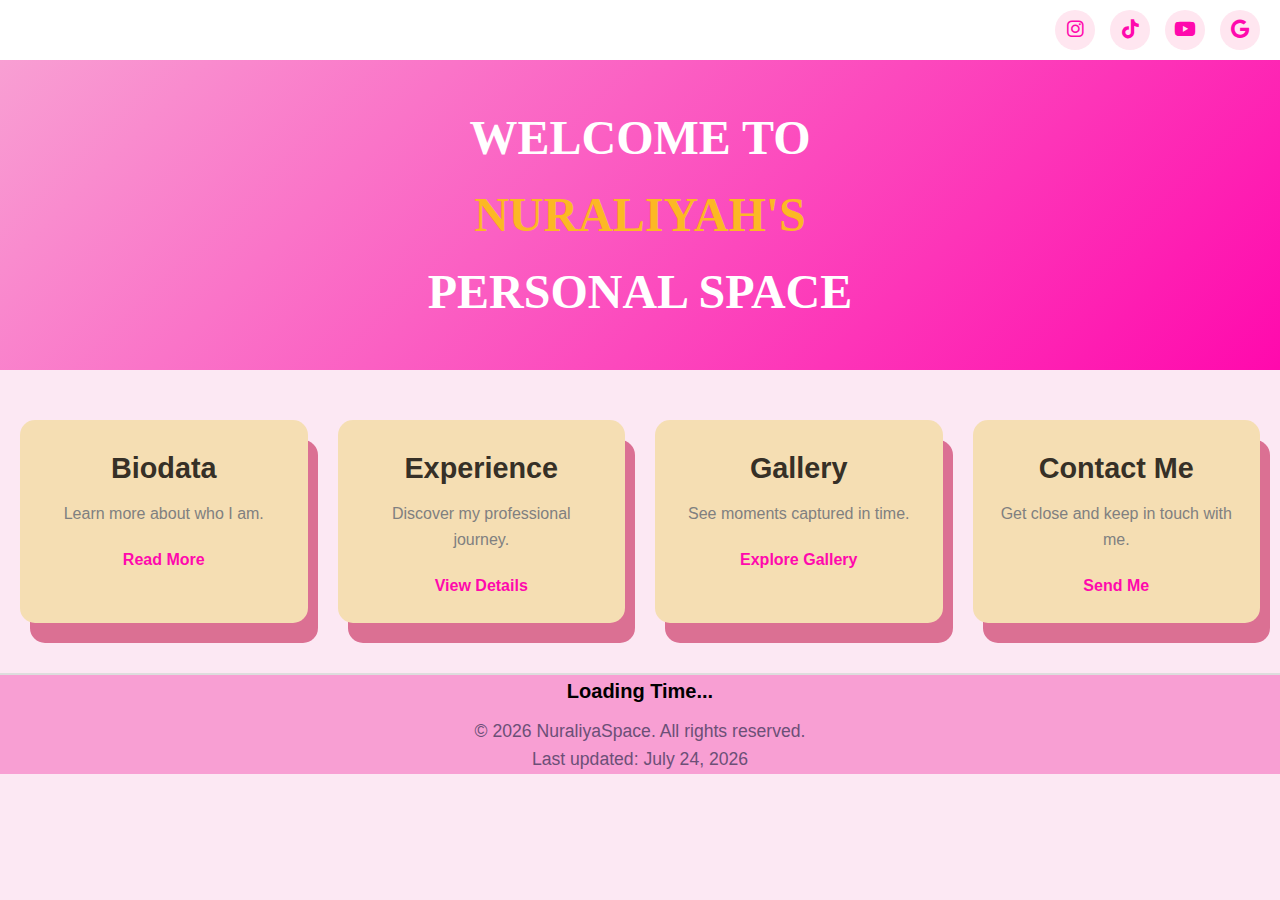
<file: index.html>
<html>
    <head>
        <title>Nuraliya's Personal Space</title>
    </head>
    <link rel="stylesheet" href="style1.css">
    <!-- icon social media-->
    <link rel="stylesheet" href="https://cdnjs.cloudflare.com/ajax/libs/font-awesome/6.5.0/css/all.min.css">
    <style>

        /* Keyframes for Animations */
        @keyframes fadeIn {
            from {
                opacity: 0;
                transform: translateY(-20px);
            }
            to {
                opacity: 1;
                transform: translateY(0);
            }
        }

        @keyframes bounce {
            0%, 20%, 50%, 80%, 100% {
                transform: translateY(0);
            }
            40% {
                transform: translateY(-15px);
            }
            60% {
                transform: translateY(-10px);
            }
        }

       .popup1 {
            display: flex;
            justify-content: center;
            padding: 50px 20px;
            gap: 30px;
       }
       .popup2 {
            background: wheat;
            padding: 25px;
            border-radius: 15px;
            text-align: center;
            width: 30%;
            max-width: 300px;
            box-shadow: 10px 20px palevioletred;
            transition: transform 0.3s ease, box-shadow 0.3s ease;
       }
       .popup2:hover {
        transform: translateY(-10px);
        box-shadow: 20px 40px rgb(85, 83, 83);
       }
       .popup2 h2 {
        margin-bottom: 10px;
        font-size: 1.8rem;
        color: rgb(54, 48, 39);
       }
       .popup2 p {
        margin-bottom: 20px;
        font-size: 1rem;
        color: gray;
       }
       .popup2 a {
        text-decoration: none;
        color: #ff09ad;
        font-weight: bolder;
        font-size: 1rem;
       }
    </style>
    <body>
        <!--Social Media-->
        <div class="social-media">
            <a href="https://www.prod.instagram.com/" target="_blank" title="Instagram">
                <i class="fa-brands fa-instagram fa-spin"></i>
            </a>
            <a href="https://www.tiktok.com/@strawberry.shortkek?_t=8scpNonHd3Z&_r=1" target="_blank" title="Tiktok">
                <i class="fa-brands fa-tiktok fa-spin"></i>
            </a>
            <a href="https://youtube.com/@liyamalek9825?si=hQiPiiIAI9jqha_v" target="_blank" title="Youtube">
                <i class="fa-brands fa-youtube fa-spin"></i>
            </a>
            <a href="mailto:liyamalek@gmail.com" target="_blank" title="Email">
                <i class="fa-brands fa-google fa-spin"></i>
            </a>
        </div>

        <header class="header">
            <h1>WELCOME TO 
            <h1 class="name">NURALIYAH'S</h1>
            <h1>PERSONAL SPACE</h1>
        </header>

        <!-- Popup Section -->
    <section class="popup1">
        <div class="popup2">
            <h2>Biodata</h2>
            <p>Learn more about who I am.</p>
            <a href="websitebiodata.html">Read More</a>
        </div>
        <div class="popup2">
            <h2>Experience</h2>
            <p>Discover my professional journey.</p>
            <a href="websiteexperience.html">View Details</a>
        </div>
        <div class="popup2">
            <h2>Gallery</h2>
            <p>See moments captured in time.</p>
            <a href="websitegallery.html">Explore Gallery</a>
        </div>
        <div class="popup2">
            <h2>Contact Me</h2>
            <p>Get  close and keep in touch with me.</p>
            <a href="websitegallery.html">Send Me</a>
        </div>
    </section>
    </body>
    <footer>
        <div class="clock" id="clock">Loading Time...</div>
    
        <p>&copy; <span id="current-year"></span> NuraliyaSpace. All rights reserved.</p>
        <p>Last updated: <span id="last-updated"></span></p>
      </footer>

      <!-- JavaScript for clock, dynamic year, and notifications -->
  <script>
    // Dynamic year and last updated date
    const currentYear = new Date().getFullYear();
    document.getElementById('current-year').textContent = currentYear;
    const lastUpdated = new Date().toLocaleDateString('en-US', {
      year: 'numeric',
      month: 'long',
      day: 'numeric'
    });
    document.getElementById('last-updated').textContent = lastUpdated;

    // Real-time clock
    function updateClock() {
      const now = new Date();
      const hours = now.getHours().toString().padStart(2, '0');
      const minutes = now.getMinutes().toString().padStart(2, '0');
      const seconds = now.getSeconds().toString().padStart(2, '0');
      const timeString = `${hours}:${minutes}:${seconds}`;
      document.getElementById('clock').textContent = timeString;
    }
    setInterval(updateClock, 1000); // Update clock every second
  </script>
</html>
</file>
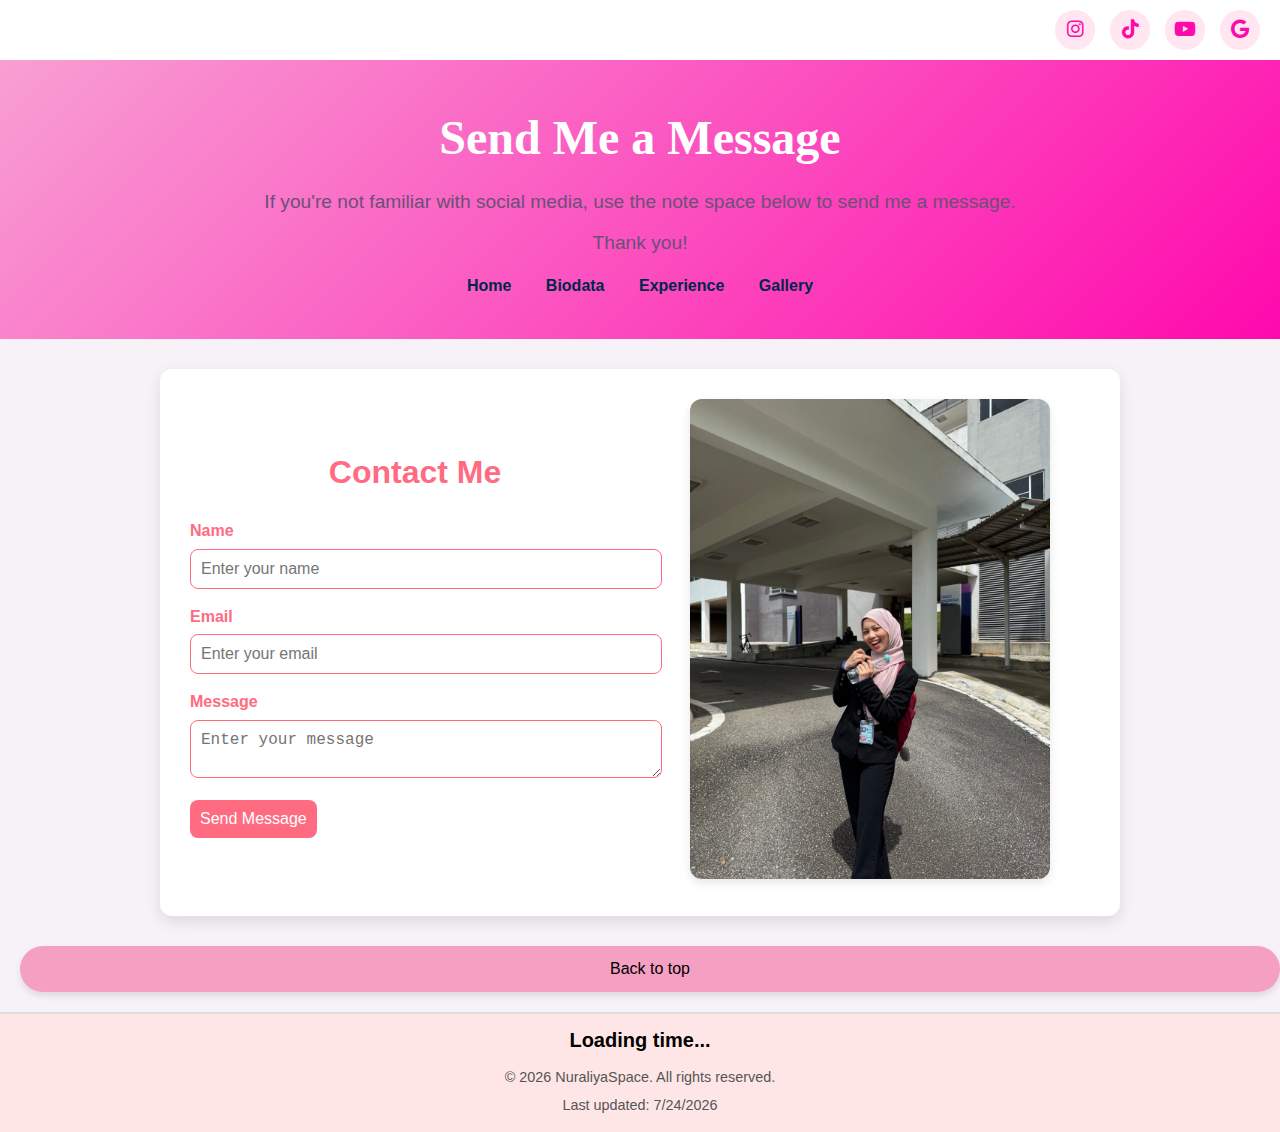
<file: websitecontactme.html>
<!DOCTYPE html>
<html lang="en">
<head>
    <title>Contact Me</title>
    <link rel="stylesheet" href="style1.css">
    <link rel="stylesheet" href="https://cdnjs.cloudflare.com/ajax/libs/font-awesome/6.5.0/css/all.min.css">
    <style>
        /* General Styling */
        body {
            font-family: 'Arial', sans-serif;
            margin: 0;
            padding: 0;
            background-color: #f7f2f7;
        }

        /* Contact Form Styling */
        .contact-form-container {
            background: #fff;
            border-radius: 12px;
            box-shadow: 0 6px 15px rgba(0, 0, 0, 0.1);
            padding: 30px;
            max-width: 900px;
            margin: 30px auto;
            display: flex;
            justify-content: space-between;
            align-items: center;
            flex-wrap: wrap;
        }

        .form-section {
            width: 50%;
        }

        h2 {
            color: #ff6b81;
            font-size: 2rem;
            margin-bottom: 20px;
        }

        .form-group {
            margin-bottom: 15px;
        }

        label {
            display: block;
            color: #ff6b81;
            font-weight: bold;
            margin-bottom: 5px;
        }

        input, textarea {
            width: 100%;
            padding: 10px;
            border: 1px solid #ff6b81;
            border-radius: 8px;
            font-size: 1rem;
        }

        input:focus, textarea:focus {
            border-color: #ff3366;
            outline: none;
        }

        button {
            background-color: #ff6b81;
            color: #fff;
            padding: 10px;
            border: none;
            border-radius: 8px;
            cursor: pointer;
            font-size: 1rem;
            transition: background-color 0.3s;
        }

        button:hover {
            background-color: #ff3366;
        }

        .image-section img {
            width: 90%;
            max-width: 400px;
            border-radius: 12px;
            box-shadow: 0 4px 10px rgba(0, 0, 0, 0.1);
        }

        /* Footer */
        footer {
            text-align: center;
            padding: 10px;
            background-color: #ffe6e6;
            margin-top: 20px;
        }

        footer p {
            margin: 5px;
            font-size: 0.9rem;
            color: #555;
        }

        .clock {
            font-weight: bold;
        }

        /* Responsive Design */
        @media (max-width: 768px) {
            .contact-form-container {
                flex-direction: column;
            }

            .form-section, .image-section {
                width: 100%;
                text-align: center;
            }

            .form-section {
                margin-bottom: 20px;
            }
        }
    </style>
</head>
<body>
    <!-- Social Media Links -->
    <div class="social-media">
        <a href="https://www.instagram.com/" target="_blank" title="Instagram">
            <i class="fa-brands fa-instagram"></i>
        </a>
        <a href="https://www.tiktok.com/" target="_blank" title="Tiktok">
            <i class="fa-brands fa-tiktok"></i>
        </a>
        <a href="https://youtube.com/" target="_blank" title="YouTube">
            <i class="fa-brands fa-youtube"></i>
        </a>
        <a href="mailto:example@gmail.com" target="_blank" title="Email">
            <i class="fa-brands fa-google"></i>
        </a>
    </div>

    <!-- Header Section -->
    <header class="header">
        <h1>Send Me a Message</h1>
        <p>If you're not familiar with social media, use the note space below to send me a message.</p>
        <p>Thank you!</p>
        <nav>
            <a href="index.html">Home</a>
            <a href="websitebiodata.html">Biodata</a>
            <a href="websiteexperience.html">Experience</a>
            <a href="websitegallery.html">Gallery</a>
        </nav>
    </header>

    <!-- Contact Form -->
    <div class="contact-form-container">
        <!-- Form Section -->
        <div class="form-section">
            <h2>Contact Me</h2>
            <form id="contactForm">
                <div class="form-group">
                    <label for="name">Name</label>
                    <input type="text" id="name" placeholder="Enter your name" required>
                </div>
                <div class="form-group">
                    <label for="email">Email</label>
                    <input type="email" id="email" placeholder="Enter your email" required>
                </div>
                <div class="form-group">
                    <label for="message">Message</label>
                    <textarea id="message" placeholder="Enter your message" required></textarea>
                </div>
                <button type="submit">Send Message</button>
            </form>
            <div id="notification" class="notification"></div>
        </div>

        <!-- Image Section -->
        <div class="image-section">
            <img src="myself 2.jpg" alt="Contact Me">
        </div>
    </div>

    <a href="#top" class="button">Back to top</a>
    
    <!-- Footer -->
    <footer>
        <div class="clock" id="clock">Loading time...</div>
        <p>&copy; <span id="current-year"></span> NuraliyaSpace. All rights reserved.</p>
        <p>Last updated: <span id="last-updated"></span></p>
    </footer>

    <!-- JavaScript -->
    <script>
        // Form Submission
        document.getElementById('contactForm').addEventListener('submit', function(event) {
            event.preventDefault();
            alert('Message sent successfully!');
        });

        // Dynamic Footer Info
        document.getElementById('current-year').textContent = new Date().getFullYear();
        document.getElementById('last-updated').textContent = new Date().toLocaleDateString();

        // Real-Time Clock
        setInterval(() => {
            const now = new Date();
            document.getElementById('clock').textContent = now.toLocaleTimeString();
        }, 1000);
    </script>
</body>
</html>
</file>
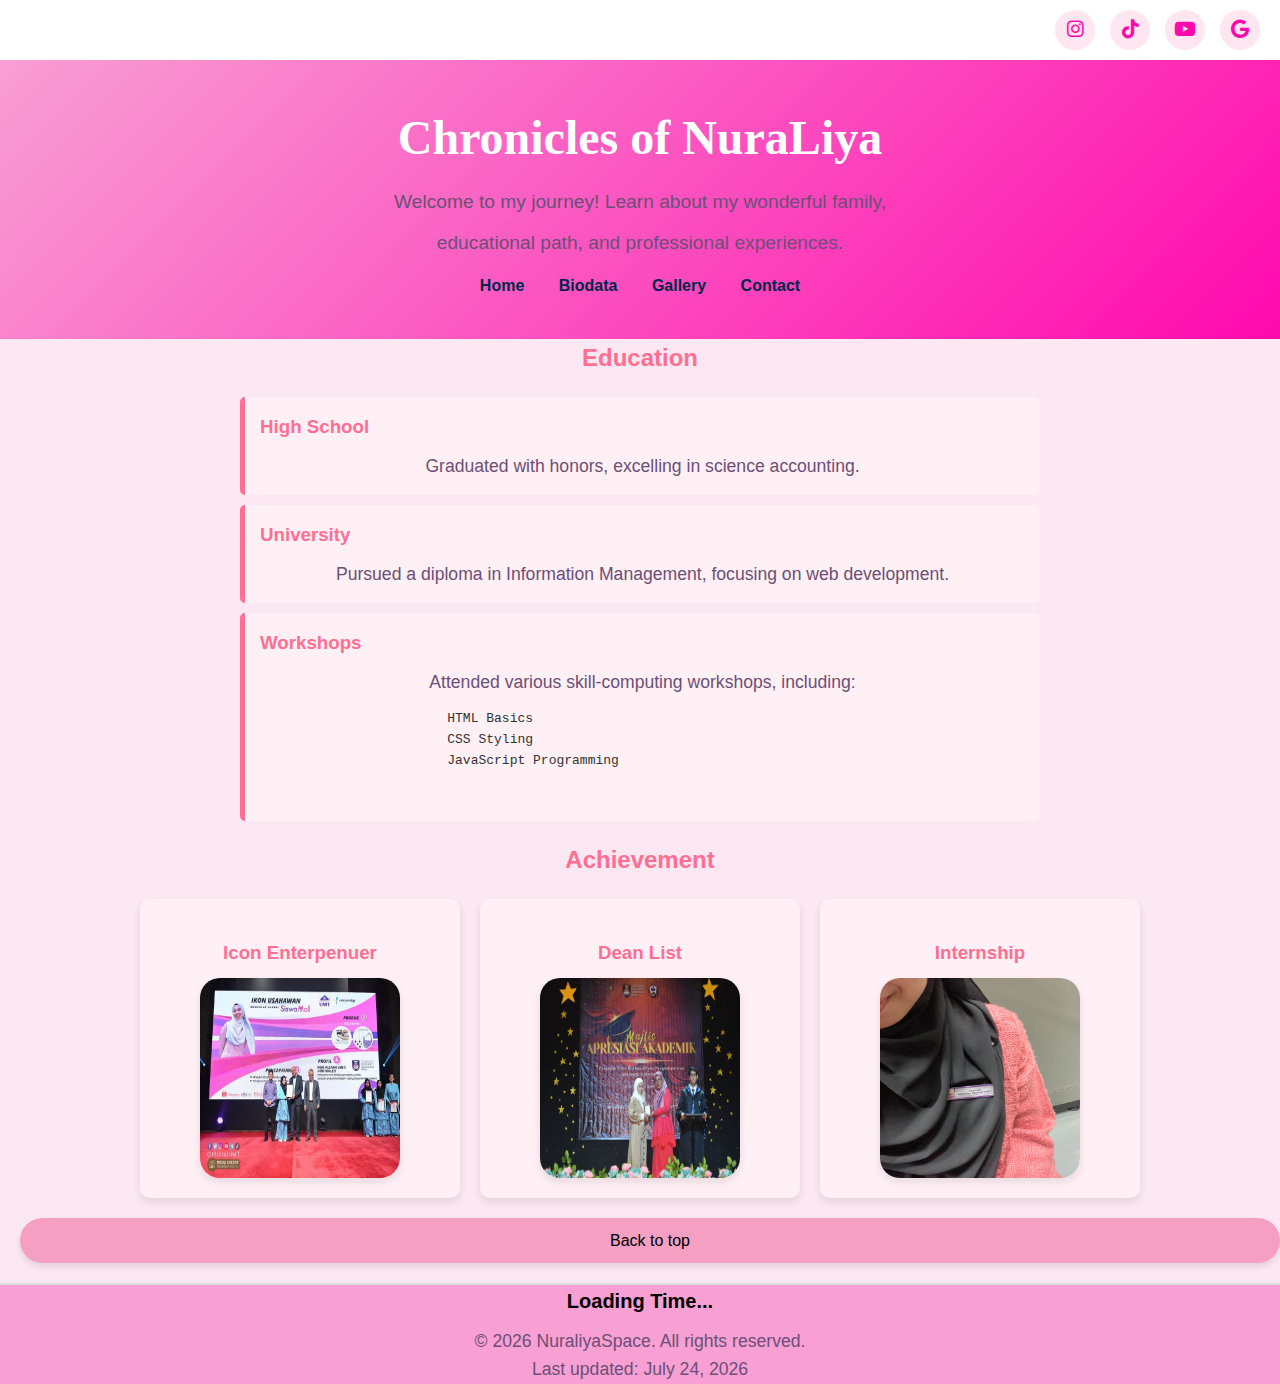
<file: websiteexperience.html>
<html>
    <head>
        <title>Experience</title>
    </head>
    <link rel="stylesheet" href="style1.css">
    <link rel="stylesheet" href="https://cdnjs.cloudflare.com/ajax/libs/font-awesome/6.5.0/css/all.min.css">
    <style>

        .education {
            max-width: 800px;
            margin: 20px auto;
            padding: 0 20px;
        }
        .education-content {
            padding: 15px;
            margin: 10px 0;
            background-color: #fff0f5; 
            border-left: 5px solid #ff6f92;
            border-radius: 5px;
            transition: background-color 0.3s ease;
        }
        .education-content:hover {
            background-color: #f8c9d0; 
        }
        .education-content h3 {
            margin: 0 0 10px;
            color: #ff6f92;
        }

        .experience {
            display: flex;
            gap: 20px;
            flex-wrap: wrap;
            justify-content: center;
            margin: 20px 0;
        }

        .experience-popup {
            background: #fff0f5; /* Soft pink background */
            width: 280px;
            padding: 20px;
            border-radius: 10px;
            box-shadow: 0 4px 8px rgba(0, 0, 0, 0.1);
            text-align: center;
            transition: transform 0.3s ease;
        }

        .experience-popup:hover {
            transform: scale(1.05);
        }

        .experience-popup h3 {
            margin-bottom: 10px;
            color: #ff6f92; /* Soft pink for headings */
        }

        .experience-popup p {
            font-size: 1rem;
            color: #6c4f77; /* Dark pink for text */
        }

        .experience-popup img {
            width: 200px;
            height: 200px;
            border-radius: 10%;
            box-shadow: 0 4px 8px rgba(0, 0, 0, 0.1);
            transition: transform 0.3s ease;
        }

    </style>
    <body>
         <!--Social Media-->
         <div class="social-media">
            <a href="https://www.prod.instagram.com/" target="_blank" title="Instagram">
                <i class="fa-brands fa-instagram fa-spin"></i>
            </a>
            <a href="https://www.tiktok.com/@strawberry.shortkek?_t=8scpNonHd3Z&_r=1" target="_blank" title="Tiktok">
                <i class="fa-brands fa-tiktok fa-spin"></i>
            </a>
            <a href="https://youtube.com/@liyamalek9825?si=hQiPiiIAI9jqha_v" target="_blank" title="Youtube">
                <i class="fa-brands fa-youtube fa-spin"></i>
            </a>
            <a href="mailto:liyamalek@gmail.com" target="_blank" title="Email">
                <i class="fa-brands fa-google fa-spin"></i>
            </a>
        </div>

        <header class="header">
            <h1>Chronicles of NuraLiya</h1>
            <p class="slide">Welcome to my journey! Learn about my wonderful family,</p> 
            <p>educational path, and professional experiences.</p>
            <nav>
                <a href="index.html">Home</a>
                <a href="websitebiodata.html">Biodata</a>
                <a href="websitegallery.html">Gallery</a>
                <a href="websitecontactme.html">Contact</a>
            </nav>
        </header>

        <!--Education-->
        <h2>Education</h2>
            <div class="education">
                <div class="education-content">
                    <h3>High School</h3>
                    <p>Graduated with honors, excelling in science accounting.</p>
                </div>
                <div class="education-content">
                    <h3>University</h3>
                    <p>Pursued a diploma in Information Management, focusing on web development.</p>
                </div>
                <div class="education-content">
                    <h3>Workshops</h3>
                        <p>Attended various skill-computing workshops, including:</p>
                        <pre>
                        HTML Basics
                        CSS Styling
                        JavaScript Programming
                        </pre>
                </div>
            </div>
        </div>
        
        <!-- Experience-->
            <h2>Achievement</h2>
            <div class="experience">
                <div class="experience-popup">
                    <h3>Icon Enterpenuer</h3>
                    <p></p>
                    <a href="icon enterpernuer.jpg" target="_blank">
                    <img src="icon enterpernuer.jpg"></a>
                </div>
                <div class="experience-popup">
                    <h3>Dean List</h3>
                    <p></p>
                    <a href="dean list.jpg" target="_blank">
                    <img src="dean list.jpg"></a>
                </div>
                <div class="experience-popup">
                    <h3>Internship</h3>
                    <p></p>
                    <a href="internship.jpg" target="_blank">
                    <img src="internship.jpg"></a>
                </div>
            </div>
        </div>
        <a href="#top" class="button">Back to top</a>
    </body>
    <footer>
        <div class="clock" id="clock">Loading Time...</div>
    
        <p>&copy; <span id="current-year"></span> NuraliyaSpace. All rights reserved.</p>
        <p>Last updated: <span id="last-updated"></span></p>
      </footer>

      <!-- JavaScript for clock, dynamic year, and notifications -->
  <script>
    // Dynamic year and last updated date
    const currentYear = new Date().getFullYear();
    document.getElementById('current-year').textContent = currentYear;
    const lastUpdated = new Date().toLocaleDateString('en-US', {
      year: 'numeric',
      month: 'long',
      day: 'numeric'
    });
    document.getElementById('last-updated').textContent = lastUpdated;

    // Real-time clock
    function updateClock() {
      const now = new Date();
      const hours = now.getHours().toString().padStart(2, '0');
      const minutes = now.getMinutes().toString().padStart(2, '0');
      const seconds = now.getSeconds().toString().padStart(2, '0');
      const timeString = `${hours}:${minutes}:${seconds}`;
      document.getElementById('clock').textContent = timeString;
    }
    setInterval(updateClock, 1000); // Update clock every second
  </script>
</html>
</file>
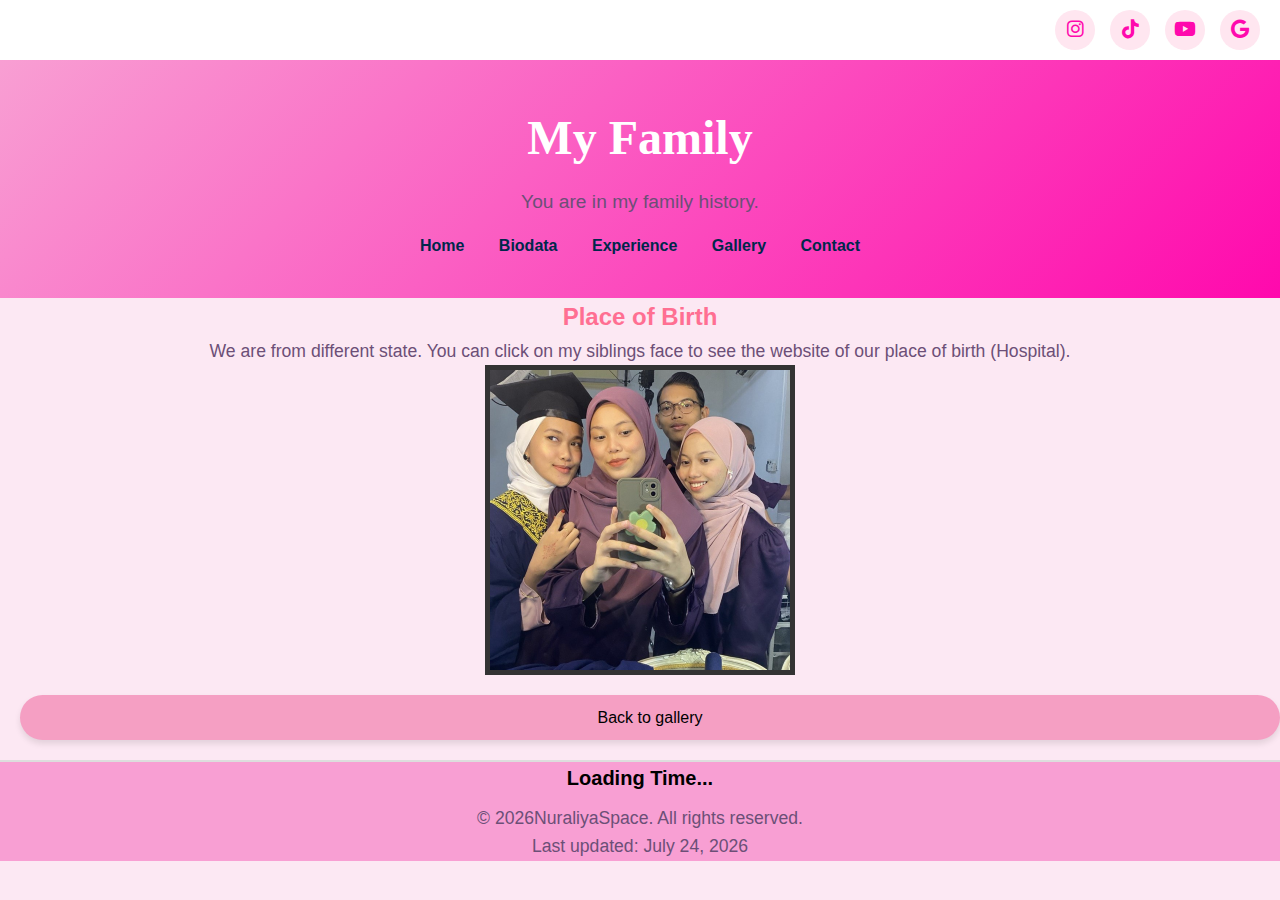
<file: websitefamily.html>
<html>
    <title>My Family</title>
    <link rel="stylesheet" href="style1.css">
    <link rel="stylesheet" href="https://cdnjs.cloudflare.com/ajax/libs/font-awesome/6.5.0/css/all.min.css">
    <style>
        image {
            display: flex;
            justify-content: center;
            align-items: center;
        }
    </style>
    <body>
        <!--Social Media-->
        <div class="social-media">
            <a href="https://www.prod.instagram.com/" target="_blank" title="Instagram">
                <i class="fa-brands fa-instagram fa-spin"></i>
            </a>
            <a href="https://www.tiktok.com/@strawberry.shortkek?_t=8scpNonHd3Z&_r=1" target="_blank" title="Tiktok">
                <i class="fa-brands fa-tiktok fa-spin"></i>
            </a>
            <a href="https://youtube.com/@liyamalek9825?si=hQiPiiIAI9jqha_v" target="_blank" title="Youtube">
                <i class="fa-brands fa-youtube fa-spin"></i>
            </a>
            <a href="mailto:liyamalek@gmail.com" target="_blank" title="Email">
                <i class="fa-brands fa-google fa-spin"></i>
            </a>
        </div>

        <header class="header">
            <h1>My Family</h1>
            <p class="slide">You are in my family history.</p> 
            <nav>
                <a href="index.html">Home</a>
                <a href="websitebiodata.html">Biodata</a>
                <a href="websiteexperience.html">Experience</a>
                <a href="websitegallery.html">Gallery</a>
                <a href="websitecontactme.html">Contact</a>
            </nav>
        </header>
        
        <h2>Place of Birth</h2>
        <p>We are from different state. You can click on my siblings face to see the website of our place of birth (Hospital).</p>
        <div class="images" style="display: flex; justify-content: center;">
            <img src="sibling.png" border="5" usemap="#image-map">
        </div>        

<map name="image-map">
    <area target="_blank" alt="Hospital Kota Marudu" title="Hospital Kota Marudu" href="https://jknsabah.moh.gov.my/hkm/" coords="187,102,200,58,229,45,255,68,254,78,262,88,260,111,257,120,290,163,296,186,267,283,203,267,219,224,218,147" shape="poly">
    <area target="_blank" alt="Hospital Lahad Datu" title="Hospital Lahad Datu" href="https://jknsabah.moh.gov.my/hldu/" coords="123,16,151,27,161,65,169,90,207,147,215,192,191,262,163,243,153,282,72,288,73,252,57,240,52,216,92,168,82,146,64,121,102,104,107,89,99,57,103,32" shape="poly">
    <area target="_blank" alt="Hospital Kuala Terengganu" title="Hospital Kuala Terengganu" href="https://hsnzkt.moh.gov.my/en/" coords="28,47,1,15,80,4,98,26,92,43,88,62,85,91,72,112,57,119,55,164,72,141,67,161,81,153,85,168,55,196,37,218,53,243,68,254,61,287,3,290,1,132,21,122,17,77" shape="poly">
    <area target="_blank" alt="KPJ Kajang Specialist Hospital" title="KPJ Kajang Specialist Hospital" href="https://kpjhealth.com.my/kajang" coords="170,21,191,1,206,14,217,44,197,54,189,67,184,102,175,88,181,68,170,48" shape="poly">
</map>


    <a href="websitegallery.html" class="button">Back to gallery</a>
</body>
<footer>
    <div class="clock" id="clock">Loading Time...</div>

    <p>&copy; <span id="current-year"></span>NuraliyaSpace. All rights reserved.</p>
    <p>Last updated: <span id="last-updated"></span></p>
  </footer>

  <!-- JavaScript for clock, dynamic year, and notifications -->
<script>
// Dynamic year and last updated date
const currentYear = new Date().getFullYear();
document.getElementById('current-year').textContent = currentYear;
const lastUpdated = new Date().toLocaleDateString('en-US', {
  year: 'numeric',
  month: 'long',
  day: 'numeric'
});
document.getElementById('last-updated').textContent = lastUpdated;

// Real-time clock
function updateClock() {
  const now = new Date();
  const hours = now.getHours().toString().padStart(2, '0');
  const minutes = now.getMinutes().toString().padStart(2, '0');
  const seconds = now.getSeconds().toString().padStart(2, '0');
  const timeString = `${hours}:${minutes}:${seconds}`;
  document.getElementById('clock').textContent = timeString;
}
setInterval(updateClock, 1000); // Update clock every second
</script>
</html>
</file>
<file: style1.css>
/* General Styles */
body {
    font-family: Georgia, 'Times New Roman', Times, serif;
    background: #fce8f3;
    color: #333;
    margin: 0;
    padding: 0;
    line-height: 1.6;
}

header {
    text-align: center;
    background: linear-gradient(135deg, #f89fd3, #ff09ad);
    color: white;
    padding: 40px;
    animation: fadeIn 2s ease-in-out;
}

header h1 {
    font-family: Cambria, Cochin, Georgia, Times, 'Times New Roman', serif;
    font-size: 3rem;
    margin: 0;
    color: white;
}

header p {
    font-size: 1.2rem;
    margin-top: 10px;
}

header .name {
    color: #fcb824;
    animation: bounce 1.5s infinite;
}

h1, h2 {
    text-align: center;
    color: #ff6f92;
    margin: 20px 0;
}

p {
    text-align: center;
    margin: 0 20px;
    font-size: 1.1rem;
    color: #6c4f77; 
}

nav {
    margin-top: 15px;
}

nav a {
    text-decoration: none;
    color: #00274b;
    font-weight: bold;
    font-size: 1rem;
    margin: 0 15px;
    transition: color 0.3s ease;
}

nav a:hover {
    color: white;
}

.social-media {
    background: white;
    display: flex;
    justify-content: flex-end;
    align-items: center;
    padding: 10px 20px;
    gap: 15px;
}
.social-media a {
background: #ffe6f0;
color: #ff09ad;
display: flex;
justify-content: center;
align-items: center;
width: 40px;
height: 40px;
border-radius: 50%;
font-size: 1.2rem;
text-decoration: none;
}
.social-media a:hover {
transform: scale(1.3);
background: #ffccde;
}

table {
    width: 100%;
    border-collapse: collapse;
    box-shadow: 4px 8px#333;
    border-radius: 10px;
    overflow: hidden;
    background: #fff;
}

table th {
    padding: 15px;
    text-align: left;
    background-color: palevioletred;
    color: white;
}

table td {
    padding: 15px;
    text-align: left;
}

ul {
    margin: 0;
    padding-left: 20px;
}

ul li {
    margin-bottom: 5px;
}

body, h1, h2, p, a {
    margin: 0;
    padding: 0;
    font-family: Arial, sans-serif;
}
body {
    line-height: 1.6;
    color: #333;
}
  
  .gallery-arrangement {
    padding: 2rem;
  }

  .gallery-grid {
    margin-bottom: 2rem;
  }
  
  .gallery-grid h2 {
    margin-bottom: 1rem;
    font-size: 1.5rem;
    text-align: center;
    color: #4caf50;
  }
  
  .gallery {
    display: grid;
    grid-template-columns: repeat(auto-fit, minmax(200px, 1fr));
    gap: 1rem;
    width: 90%;
    max-width: 1200px;
    margin: 0 auto;
  }
  
  .gallery img {
    width: 100%;
    height: auto;
    border-radius: 8px;
    box-shadow: 0px 4px 8px rgba(0, 0, 0, 0.2);
    transition: transform 0.3s ease, box-shadow 0.3s ease;
  }
  
  .gallery img:hover {
    transform: scale(1.05);
    box-shadow: 0px 6px 12px rgba(0, 0, 0, 0.3);
  }
  
  @keyframes slideIn {
    from {
        transform: translateX(-100%);
        opacity: 0;
    }
    to {
        transform: translateX(0);
        opacity: 1;
    }
}

.slide {
    display: inline-block; 
    animation: slideIn 1s ease forwards;
}

/* Add delay for each paragraph */
.slide:nth-child(2) {
    animation-delay: 0.5s;
}

.slide:nth-child(3) {
    animation-delay: 1s;
}

a {
    text-decoration: none;
}
.button {
    display: inline-block;
    background-color: #f59fc3; 
    color: #000000;
    font-family: "Arial", sans-serif; 
    font-size: 16px; 
    padding: 10px 20px; 
    border-radius: 25px; 
    border: #000000;
    box-shadow: 0px 4px 6px rgba(0, 0, 0, 0.1);
    transition: all 0.3s ease; 
    margin-left: 20px;
    display: flex;
    justify-content: center;
    align-items: center; 
    margin-top: 20px; 
    margin-bottom: 20px;
  }

  .button:hover {
    background-color: #f4b9d3; 
    box-shadow: 0px 6px 10px rgba(0, 0, 0, 0.15); 
    transform: translateY(-2px); 
  }

  .button:active {
    background-color: #ec97bb; 
    box-shadow: 0px 2px 4px rgba(0, 0, 0, 0.2); 
    transform: translateY(0);
  }
  

  footer {
    background-color: #f89fd3; 
    color: #333; 
    text-align: center; 
    font-family: "Arial", sans-serif; 
    font-size: 10px; 
    border-top: 2px solid #ddd;
    position: relative;
  }

  footer .clock {
    font-size: 20px;
    font-weight: bold;
    color: #000000;
    margin-bottom: 10px;
    animation: fadeIn 1.5s ease;
  }

  @keyframes fadeIn {
    0% { opacity: 0; }
    100% { opacity: 1; }
  }
</file>
